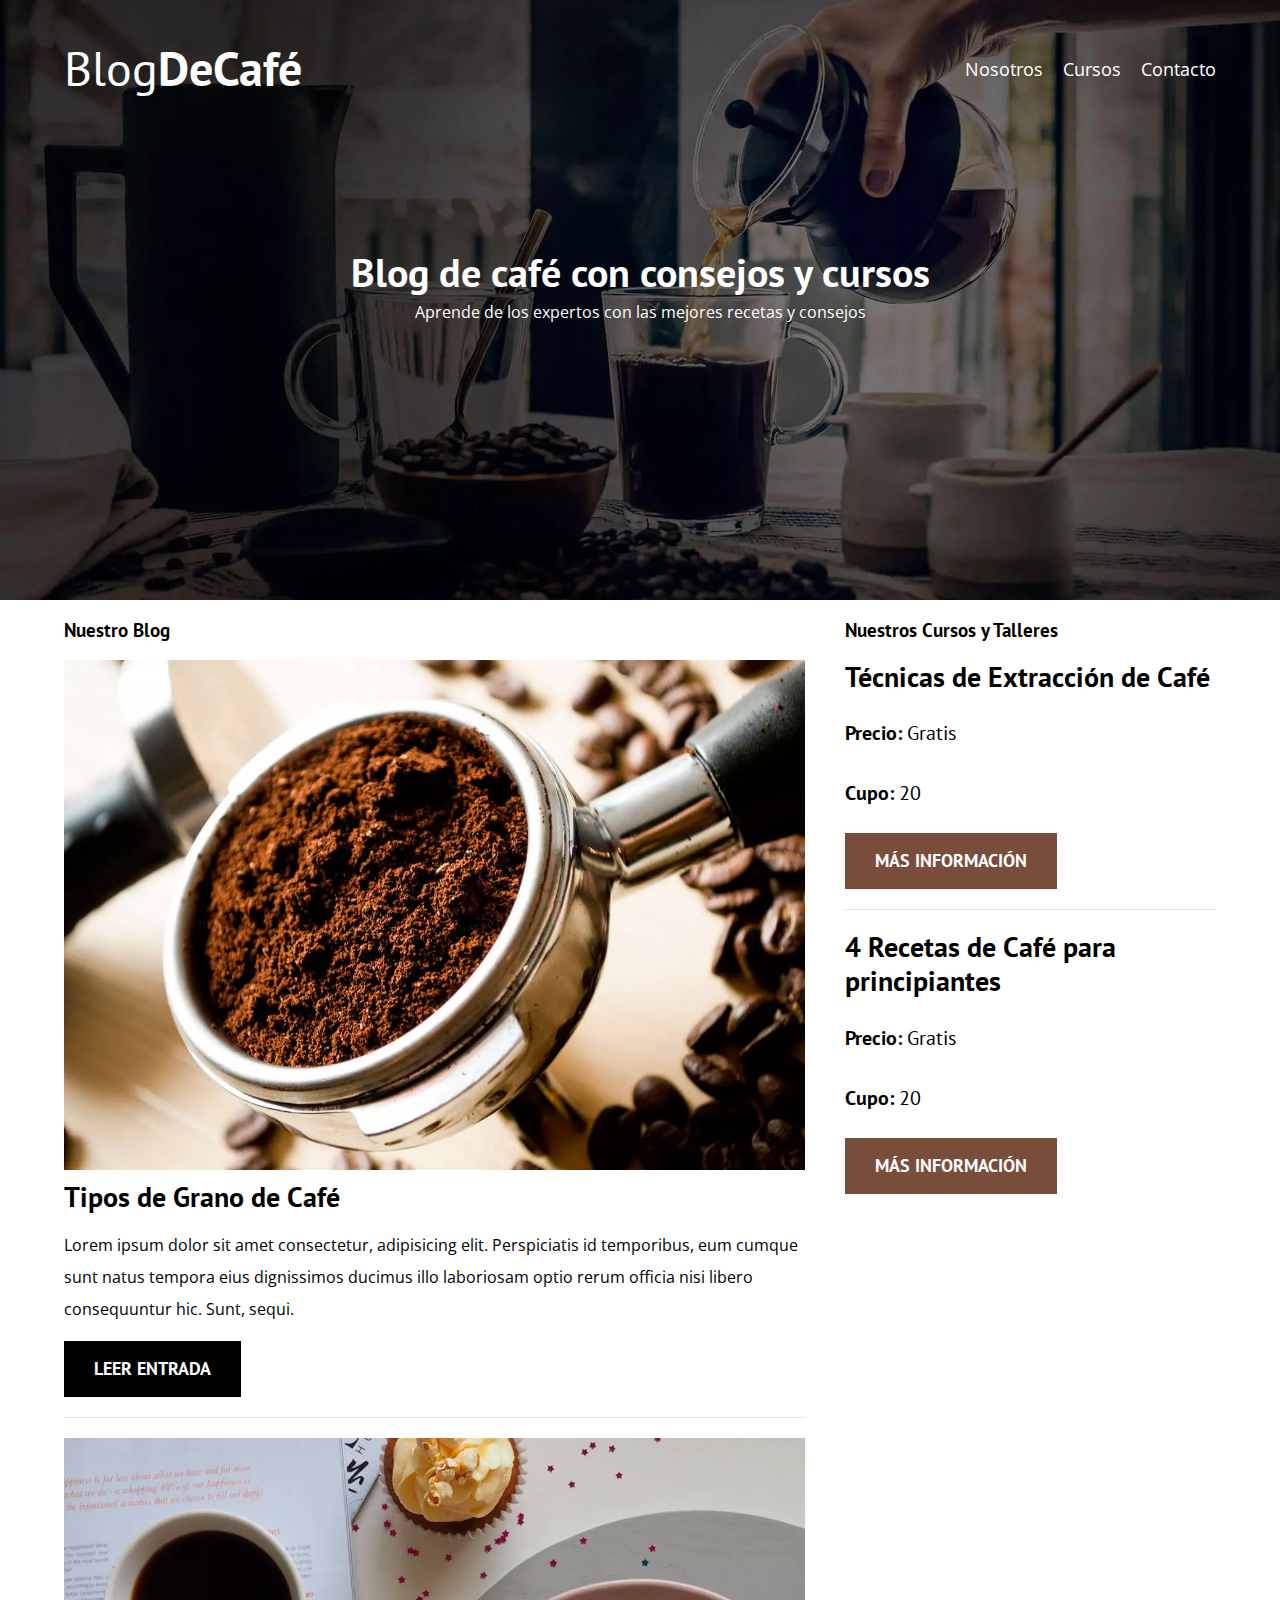
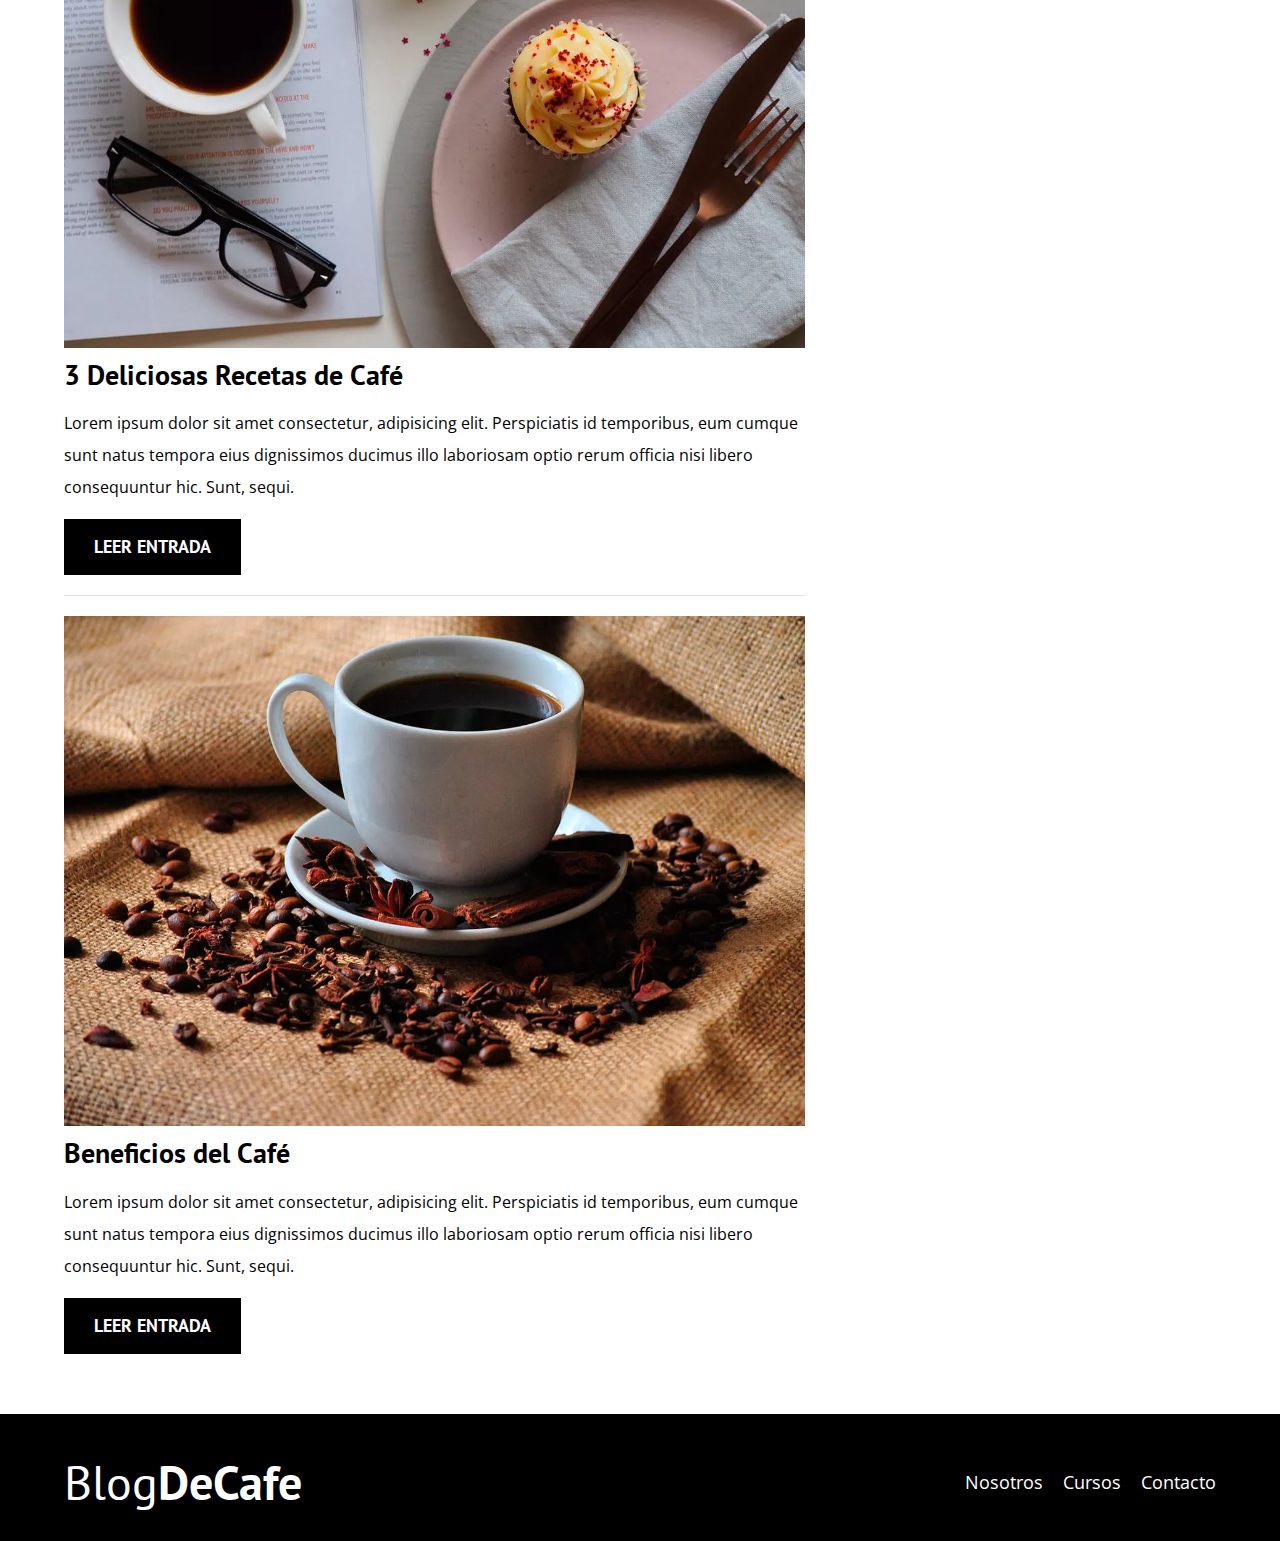
<file: index.html>
<!DOCTYPE html>
<html lang="es">
<head>
    <meta charset="UTF-8">
    <meta http-equiv="X-UA-Compatible" content="IE=edge">
    <meta name="viewport" content="width=device-width, initial-scale=1.0">
    <title>BlogDeCafé</title>
    <meta name="description" content="Página web de blog de café">
    <link rel="stylesheet" href="css/normalize.css">
    <link rel="preconnect" href="https://fonts.gstatic.com">
    <link href="https://fonts.googleapis.com/css2?family=Open+Sans&family=PT+Sans:wght@400;700&display=swap" rel="stylesheet">
    <link rel="stylesheet" href="css/style.css">
</head>

<body>
    <header class="header">
        <div class="contenedor">
            <div class="barra">
                <a class="logo" href="index.html">
                <h1 class="logo__nombre no-margin centrar-texto">Blog<span class="logo__bold">DeCafé</span></h1>
                </a>

                <nav class="navegacion">
                    <a href="nosotros.html" class="navegacion__enlace">Nosotros</a>
                    <a href="cursos.html" class="navegacion__enlace">Cursos</a>
                    <a href="contacto.html" class="navegacion__enlace">Contacto</a>
                </nav>
            </div>
        </div>
        <div class="header__texto">
            <h2 class="no-margin">Blog de café con consejos y cursos</h2>
            <p class="no-margin">Aprende de los expertos con las mejores recetas y consejos</p>
        </div>
    </header>


    <div class="contenedor contenido-principal">
        <main class="blog">
            <h3>Nuestro Blog</h3>
            <article class="entrada">
                <div class="entrada__imagen">
                    <picture>
                        <source loading="lazy" srcset="img/blog1.webp" type="image/webp">
                        <img loading="lazy" src="img/blog1.jpg" alt="imagen blog">
                    </picture>
                </div>
                <div class="entrada__contenido">
                    <h4 class="no-margin">Tipos de Grano de Café</h4>
                    <p>Lorem ipsum dolor sit amet consectetur, adipisicing elit. Perspiciatis id temporibus, eum cumque
                     sunt natus tempora eius dignissimos ducimus illo laboriosam optio rerum officia nisi libero 
                     consequuntur hic. Sunt, sequi.</p>
                    <a href="entrada.html" class="boton boton--primario">Leer Entrada</a>
                </div>
            </article>

            <article class="entrada">
                <div class="entrada__imagen">
                    <picture>
                        <source loading="lazy" srcset="img/blog2.webp" type="image/webp">
                        <img loading="lazy" src="img/blog2.jpg" alt="imagen blog">
                    </picture>
                </div>
                <div class="entrada__contenido">
                    <h4 class="no-margin">3 Deliciosas Recetas de Café</h4>
                    <p>Lorem ipsum dolor sit amet consectetur, adipisicing elit. Perspiciatis id temporibus, eum cumque
                     sunt natus tempora eius dignissimos ducimus illo laboriosam optio rerum officia nisi libero 
                     consequuntur hic. Sunt, sequi.</p>
                    <a href="entrada.html" class="boton boton--primario">Leer Entrada</a>
                </div>
            </article>

            <article class="entrada">
                <div class="entrada__imagen">
                    <picture>
                        <source loading="lazy" srcset="img/blog3.webp" type="image/webp">
                        <img loading="lazy" src="img/blog3.jpg" alt="imagen blog">
                    </picture>
                </div>
                <div class="entrada__contenido">
                    <h4 class="no-margin">Beneficios del Café</h4>
                    <p>Lorem ipsum dolor sit amet consectetur, adipisicing elit. Perspiciatis id temporibus, eum cumque
                     sunt natus tempora eius dignissimos ducimus illo laboriosam optio rerum officia nisi libero 
                     consequuntur hic. Sunt, sequi.</p>
                    <a href="entrada.html" class="boton boton--primario">Leer Entrada</a>
                </div>
            </article>
        </main>

        <aside class="sidebar">
            <h3>Nuestros Cursos y Talleres</h3>
            <ul class="cursos no-padding">
                <li class="widget-curso">
                    <h4 class="no-margin">Técnicas de Extracción de Café</h4>
                    <p class="widget-curso__label">Precio:
                        <span class="widget-curso__info">Gratis</span>
                    </p>
                    <p class="widget-curso__label">Cupo:
                        <span class="widget-curso__info">20</span>
                    </p>
                    <a href="entrada.html" class="boton boton--secundario">Más Información</a>
                </li>
                
                <li class="widget-curso">
                    <h4 class="no-margin">4 Recetas de Café para principiantes</h4>
                    <p class="widget-curso__label">Precio:
                        <span class="widget-curso__info">Gratis</span>
                    </p>
                    <p class="widget-curso__label">Cupo:
                        <span class="widget-curso__info">20</span>
                    </p>
                    <a href="entrada.html" class="boton boton--secundario">Más Información</a></li>
            </ul>
        </aside>
    </div>

<footer class="footer">
    <div class="contenedor">
        <div class="barra">
            <a class="logo" href="index.html">
            <h1 class="logo__nombre no-margin centrar-texto">Blog<span class="logo__bold">DeCafe</span></h1>
            </a>

            <nav class="navegacion">
                <a href="nosotros.html" class="navegacion__enlace">Nosotros</a>
                <a href="cursos.html" class="navegacion__enlace">Cursos</a>
                <a href="contacto.html" class="navegacion__enlace">Contacto</a>
            </nav>
        </div>
    </div>
</footer>

<script src="js/modernizr.js"></script>
</body>
</html>
</file>
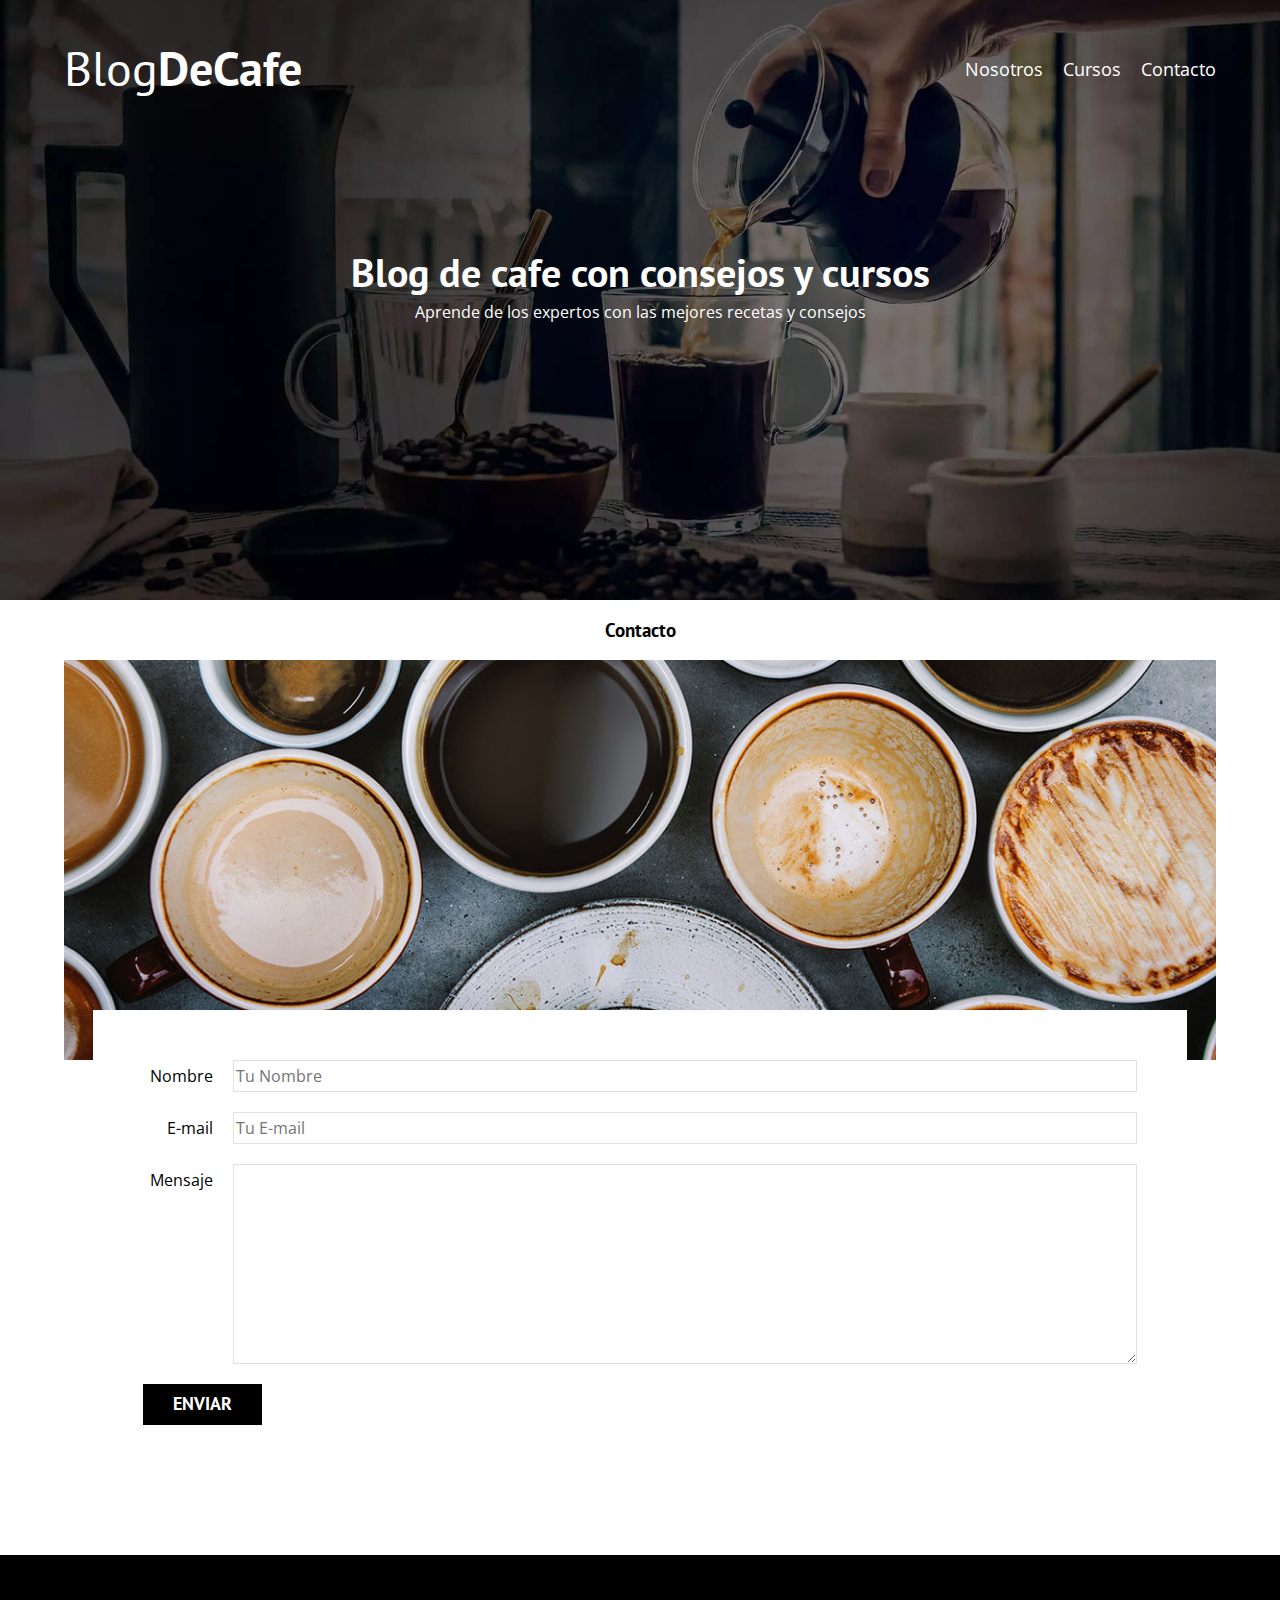
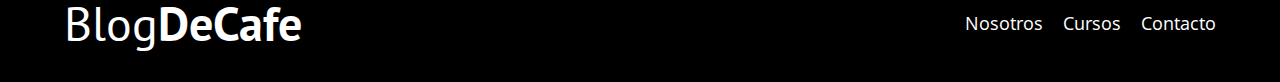
<file: contacto.html>
<!DOCTYPE html>
<html lang="es">
<head>
    <meta charset="UTF-8">
    <meta http-equiv="X-UA-Compatible" content="IE=edge">
    <meta name="viewport" content="width=device-width, initial-scale=1.0">
    <title>BlogDeCafé</title>
    <link rel="stylesheet" href="css/normalize.css">
    <link rel="preconnect" href="https://fonts.gstatic.com">
    <link href="https://fonts.googleapis.com/css2?family=Open+Sans&family=PT+Sans:wght@400;700&display=swap" rel="stylesheet">
    <link rel="stylesheet" href="css/style.css">
</head>

<body>
    <header class="header">
        <div class="contenedor">
            <div class="barra">
                <a class="logo" href="index.html">
                <h1 class="logo__nombre no-margin centrar-texto">Blog<span class="logo__bold">DeCafe</span></h1>
                </a>

                <nav class="navegacion">
                    <a href="nosotros.html" class="navegacion__enlace">Nosotros</a>
                    <a href="cursos.html" class="navegacion__enlace">Cursos</a>
                    <a href="contacto.html" class="navegacion__enlace">Contacto</a>
                </nav>
            </div>
        </div>
        <div class="header__texto">
            <h2 class="no-margin">Blog de cafe con consejos y cursos</h2>
            <p class="no-margin">Aprende de los expertos con las mejores recetas y consejos</p>
        </div>
    </header>


    <main class="contenedor">
        <h3 class="centrar-texto ">Contacto</h3>
        <div class="contacto-bg"></div>

        <form class="formulario">
            <div class="campo">
                <label class="campo__label" for="nombre">Nombre</label>
                <input class="campo__field" type="text" placeholder="Tu Nombre" id="nombre">
            </div>

            <div class="campo">
                <label class="campo__label" for="email">E-mail</label>
                <input class="campo__field" type="email" placeholder="Tu E-mail" id="email">
            </div>

            <div class="campo">
                <label class="campo__label" for="mensaje">Mensaje</label>
                <textarea class="campo__field campo__field--textarea" id="mensaje"></textarea>
            </div>

            <div class="campo">
                <input type="submit" value="Enviar" class="boton boton--primario">
            </div>
            
        </form>
    
  
    </main>

<footer class="footer">
    <div class="contenedor">
        <div class="barra">
            <a class="logo" href="index.html">
            <h1 class="logo__nombre no-margin centrar-texto">Blog<span class="logo__bold">DeCafe</span></h1>
            </a>

            <nav class="navegacion">
                <a href="nosotros.html" class="navegacion__enlace">Nosotros</a>
                <a href="cursos.html" class="navegacion__enlace">Cursos</a>
                <a href="contacto.html" class="navegacion__enlace">Contacto</a>
            </nav>
        </div>
    </div>
</footer>

<script src="js/modernizr.js"></script>
</body>
</html>
</file>
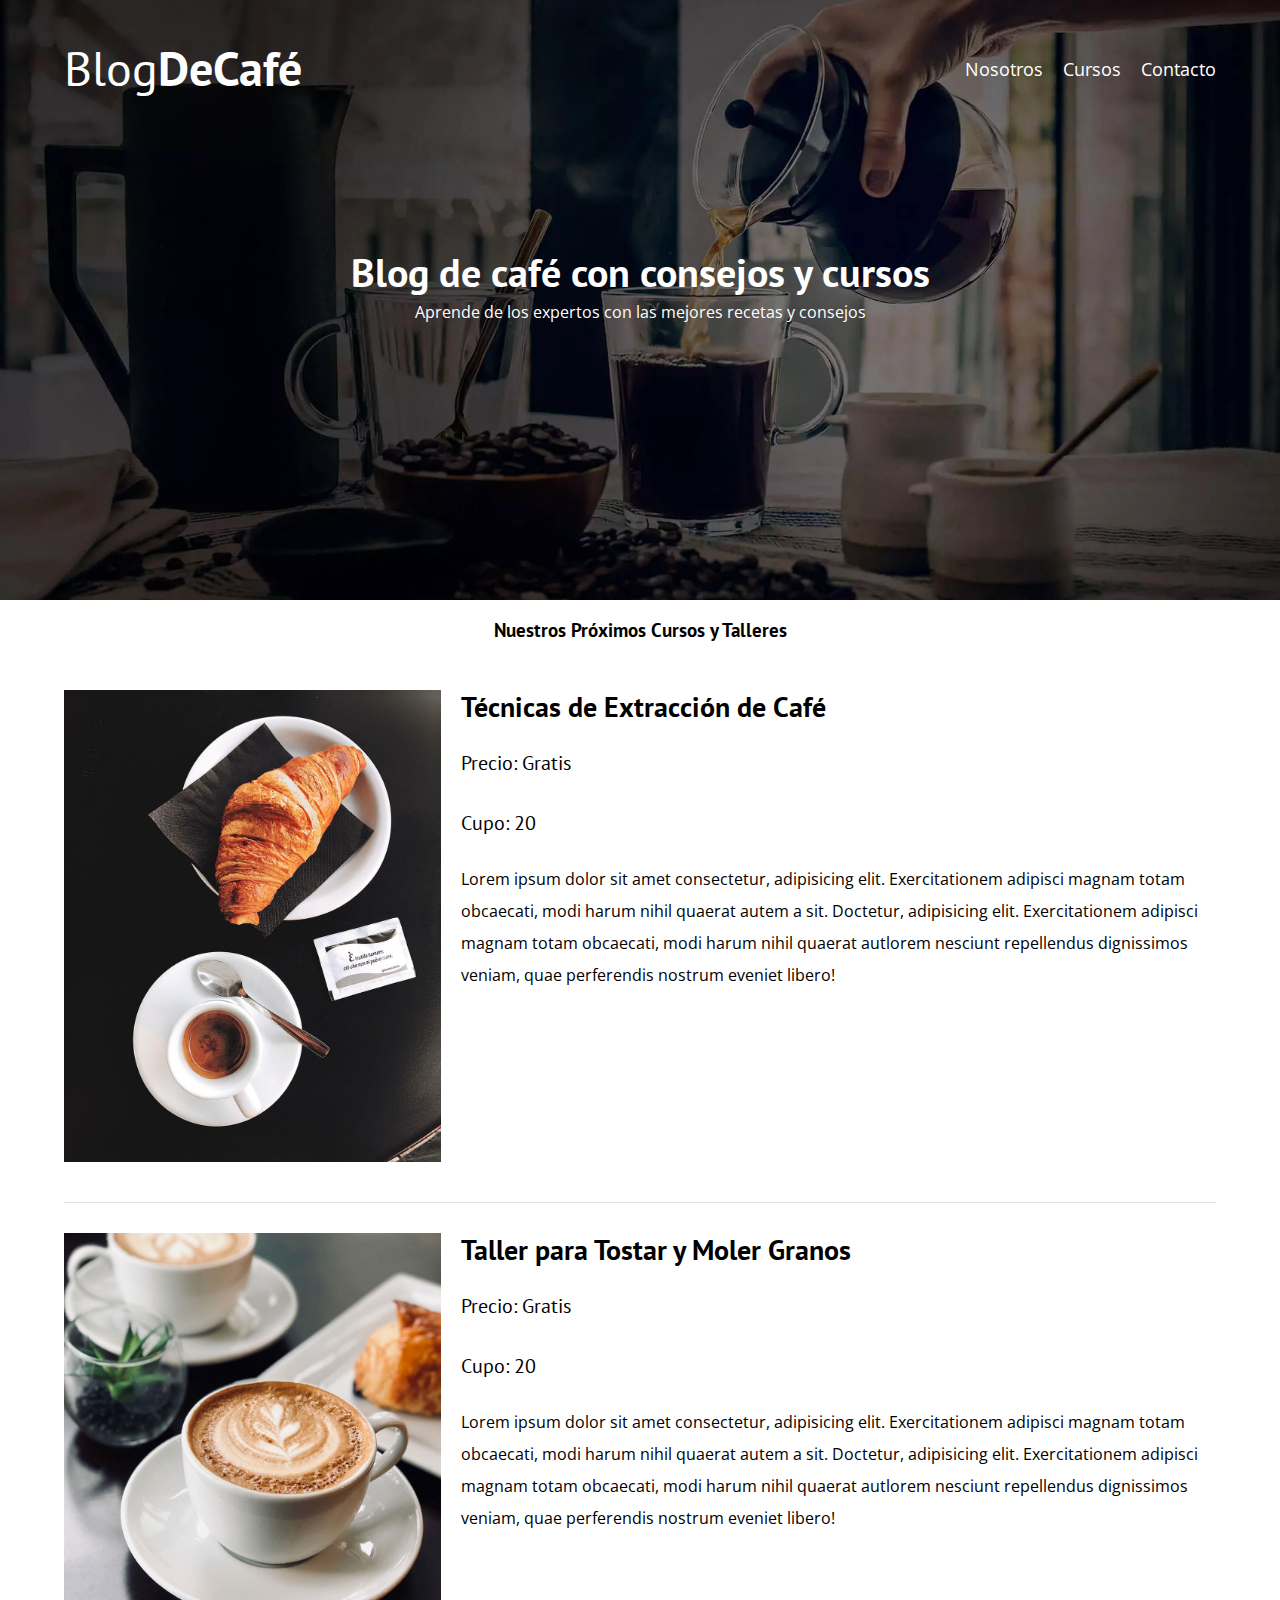
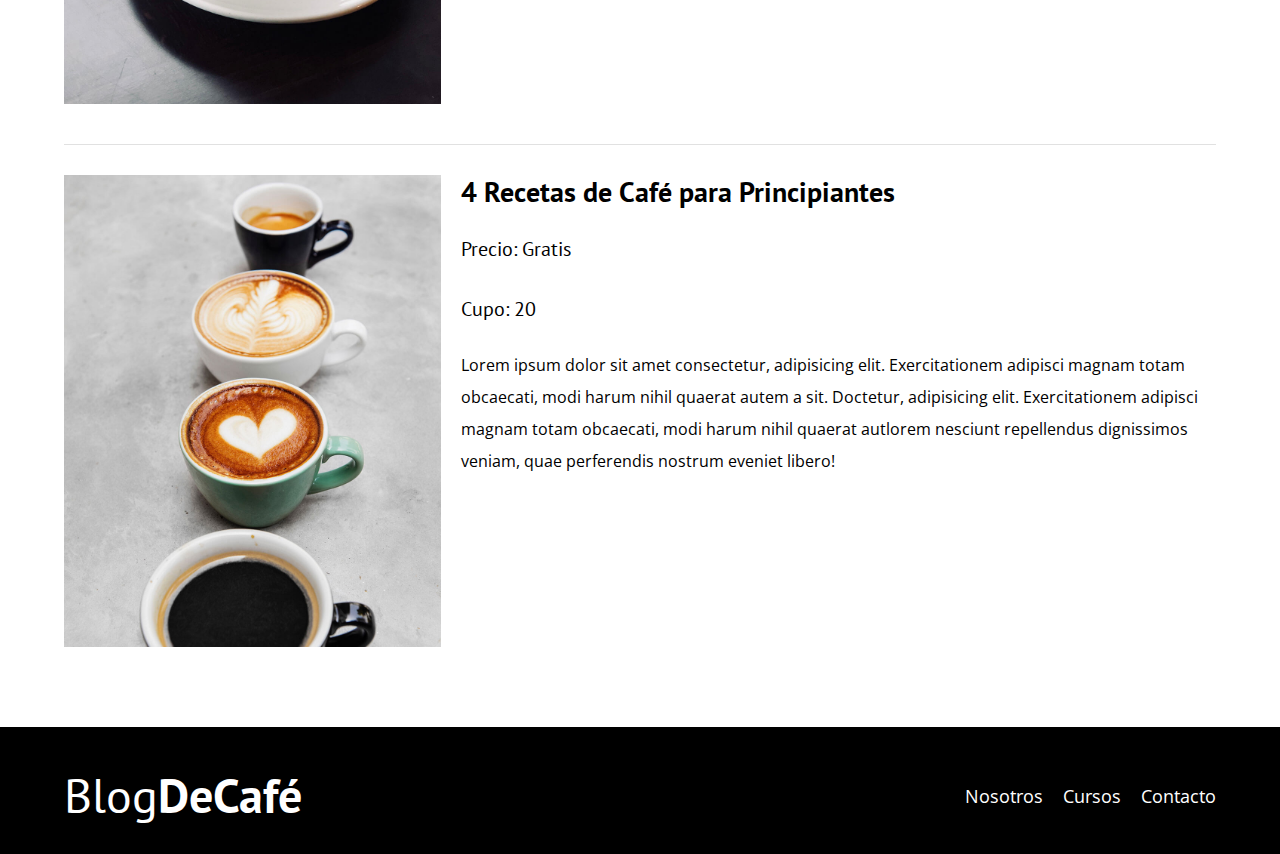
<file: cursos.html>
<!DOCTYPE html>
<html lang="es">
<head>
    <meta charset="UTF-8">
    <meta http-equiv="X-UA-Compatible" content="IE=edge">
    <meta name="viewport" content="width=device-width, initial-scale=1.0">
    <title>BlogDeCafe</title>
    <link rel="stylesheet" href="css/normalize.css">
    <link rel="preconnect" href="https://fonts.gstatic.com">
    <link href="https://fonts.googleapis.com/css2?family=Open+Sans&family=PT+Sans:wght@400;700&display=swap" rel="stylesheet">
    <link rel="stylesheet" href="css/style.css">
</head>
<body>
    <header class="header">
        <div class="contenedor">
            <div class="barra">
                <a class="logo" href="index.html">
                <h1 class="logo__nombre no-margin centrar-texto">Blog<span class="logo__bold">DeCafé</span></h1>
                </a>

                <nav class="navegacion">
                    <a href="nosotros.html" class="navegacion__enlace">Nosotros</a>
                    <a href="cursos.html" class="navegacion__enlace">Cursos</a>
                    <a href="contacto.html" class="navegacion__enlace">Contacto</a>
                </nav>
            </div>
        </div>
        <div class="header__texto">
            <h2 class="no-margin">Blog de café con consejos y cursos</h2>
            <p class="no-margin">Aprende de los expertos con las mejores recetas y consejos</p>
        </div>
    </header>


    <main class="contenedor">
        <h3 class="centrar-texto">Nuestros Próximos Cursos y Talleres</h3>
  
        <div class="curso">
            <div class="curso__imagen">
                <img src="img/curso1.jpg" alt="imagen del curso">
            </div>

        <div class="curso__informacion">
            <h4 class="no-margin">Técnicas de Extracción de Café</h4>
            <p class="curso__label">Precio:
                <span class="curso__info">Gratis</span>
            </p>
            <p class="curso__label">Cupo:
                <span class="curso__info">20</span>
            </p>
            <p class="curso__descripcion">
                Lorem ipsum dolor sit amet consectetur, adipisicing elit. Exercitationem adipisci magnam totam 
                obcaecati, modi harum nihil quaerat autem a sit. Doctetur, adipisicing elit. Exercitationem adipisci magnam totam 
                obcaecati, modi harum nihil quaerat autlorem nesciunt repellendus dignissimos veniam, 
                quae perferendis nostrum eveniet libero!
            </p>
        </div>
        </div> <!--curso-->

        <div class="curso">
            <div class="curso__imagen">
                <img src="img/curso2.jpg" alt="imagen del curso">
            </div>
        <div class="curso__informacion">
            <h4 class="no-margin">Taller para Tostar y Moler Granos</h4>
            <p class="curso__label">Precio:
                <span class="widget-curso__info">Gratis</span>
            </p>
            <p class="curso__label">Cupo:
                <span class="curso__info">20</span>
            </p>
            <p class="curso__descripcion">
                Lorem ipsum dolor sit amet consectetur, adipisicing elit. Exercitationem adipisci magnam totam 
                obcaecati, modi harum nihil quaerat autem a sit. Doctetur, adipisicing elit. Exercitationem adipisci magnam totam 
                obcaecati, modi harum nihil quaerat autlorem nesciunt repellendus dignissimos veniam, 
                quae perferendis nostrum eveniet libero!
            </p>
        </div> 
        </div> <!--curso-->

        <div class="curso">
            <div class="curso__imagen">
                <img src="img/curso3.jpg" alt="imagen del curso">
            </div>
        <div class="curso__informacion">
            <h4 class="no-margin">4 Recetas de Café para Principiantes</h4>
            <p class="curso__label">Precio:
                <span class="widget-curso__info">Gratis</span>
            </p>
            <p class="curso__label">Cupo:
                <span class="curso__info">20</span>
            </p>
            <p class="curso__descripcion">
                Lorem ipsum dolor sit amet consectetur, adipisicing elit. Exercitationem adipisci magnam totam 
                obcaecati, modi harum nihil quaerat autem a sit. Doctetur, adipisicing elit. Exercitationem adipisci magnam totam 
                obcaecati, modi harum nihil quaerat autlorem nesciunt repellendus dignissimos veniam, 
                quae perferendis nostrum eveniet libero!
            </p>
        </div> <!--curso__informacion-->
        </div> <!--curso-->

    </main>

<footer class="footer">
    <div class="contenedor">
        <div class="barra">
            <a class="logo" href="index.html">
            <h1 class="logo__nombre no-margin centrar-texto">Blog<span class="logo__bold">DeCafé</span></h1>
            </a>

            <nav class="navegacion">
                <a href="nosotros.html" class="navegacion__enlace">Nosotros</a>
                <a href="cursos.html" class="navegacion__enlace">Cursos</a>
                <a href="contacto.html" class="navegacion__enlace">Contacto</a>
            </nav>
        </div>
    </div>
</footer>

<script src="js/modernizr.js"></script>
</body>
</html>
</file>
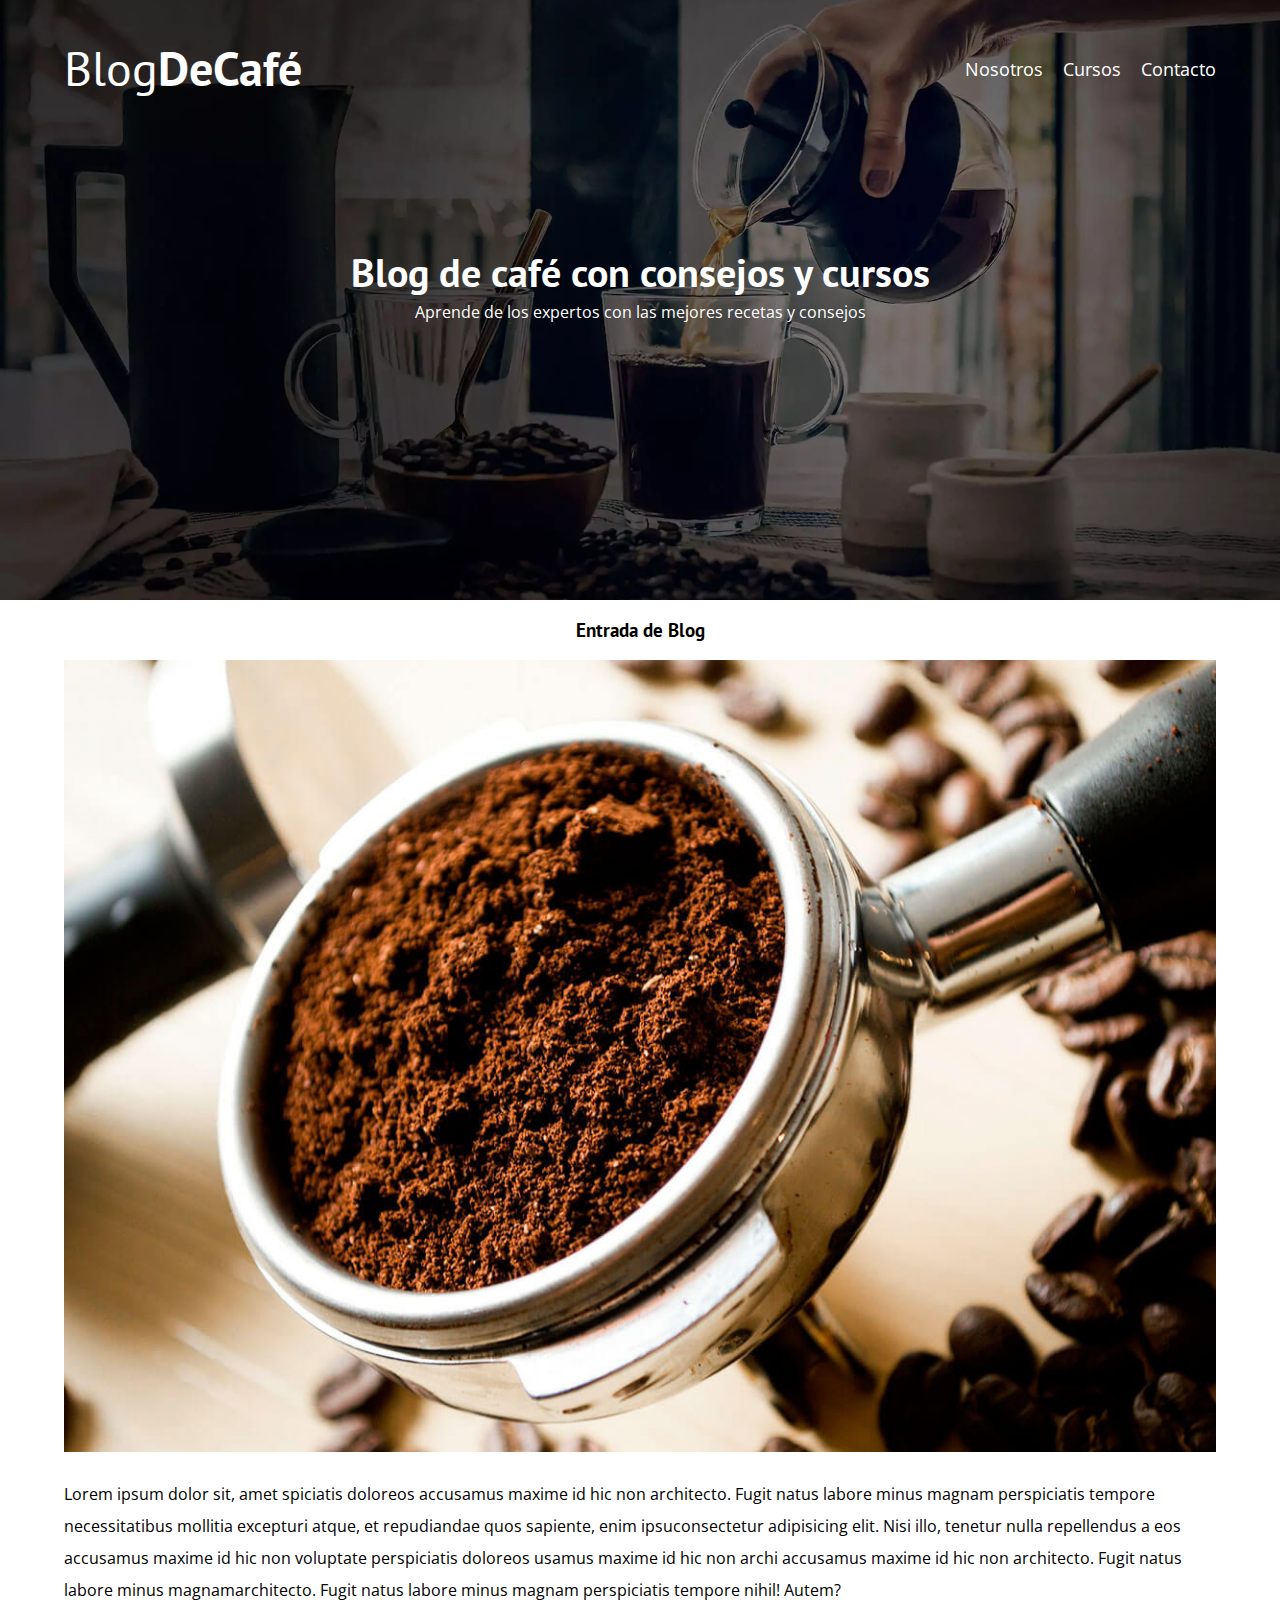
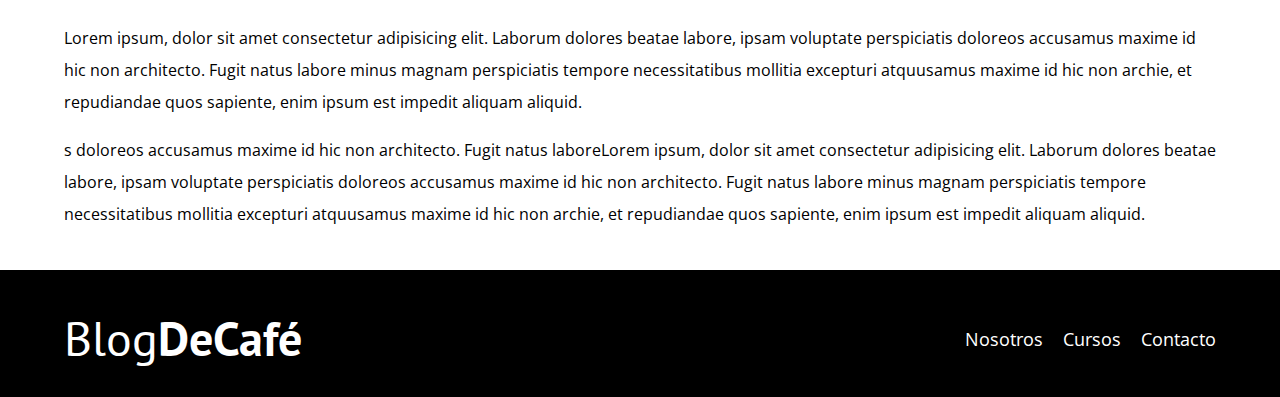
<file: entrada.html>
<!DOCTYPE html>
<html lang="es">
<head>
    <meta charset="UTF-8">
    <meta http-equiv="X-UA-Compatible" content="IE=edge">
    <meta name="viewport" content="width=device-width, initial-scale=1.0">
    <title>BlogDeCafe</title>
    <link rel="stylesheet" href="css/normalize.css">
    <link rel="preconnect" href="https://fonts.gstatic.com">
    <link href="https://fonts.googleapis.com/css2?family=Open+Sans&family=PT+Sans:wght@400;700&display=swap" rel="stylesheet">
    <link rel="stylesheet" href="css/style.css">
</head>
<body>
    <header class="header">
        <div class="contenedor">
            <div class="barra">
                <a class="logo" href="index.html">
                <h1 class="logo__nombre no-margin centrar-texto">Blog<span class="logo__bold">DeCafé</span></h1>
                </a>

                <nav class="navegacion">
                    <a href="nosotros.html" class="navegacion__enlace">Nosotros</a>
                    <a href="cursos.html" class="navegacion__enlace">Cursos</a>
                    <a href="contacto.html" class="navegacion__enlace">Contacto</a>
                </nav>
            </div>
        </div>
        <div class="header__texto">
            <h2 class="no-margin">Blog de café con consejos y cursos</h2>
            <p class="no-margin">Aprende de los expertos con las mejores recetas y consejos</p>
        </div>
    </header>
   
    <main class="contenedor">
        <h3 class="centrar-texto">Entrada de Blog</h3>

        <img src="img/blog1.jpg" alt="imagen blog">

        
        <p>Lorem ipsum dolor sit, amet spiciatis doloreos accusamus maxime id hic non architecto. Fugit natus labore
            minus magnam perspiciatis tempore  necessitatibus mollitia excepturi atque, et repudiandae quos 
            sapiente, enim ipsuconsectetur adipisicing elit. Nisi illo, tenetur nulla repellendus a 
            eos accusamus maxime id hic non voluptate perspiciatis doloreos usamus maxime id hic non archi accusamus maxime id hic non architecto. 
            Fugit natus labore minus magnamarchitecto. Fugit natus labore minus magnam perspiciatis tempore nihil! 
            Autem?</p>
        <p>Lorem ipsum, dolor sit amet consectetur adipisicing elit. Laborum dolores beatae labore, ipsam 
            voluptate perspiciatis doloreos accusamus maxime id hic non architecto. Fugit natus labore minus magnam
             perspiciatis tempore  necessitatibus mollitia excepturi atquusamus maxime id hic non archie, et repudiandae quos 
            sapiente, enim ipsum est impedit aliquam aliquid.</p>

        <p>s doloreos accusamus maxime id hic non architecto. Fugit natus laboreLorem ipsum, dolor sit amet consectetur adipisicing elit. Laborum dolores beatae labore, ipsam 
            voluptate perspiciatis doloreos accusamus maxime id hic non architecto. Fugit natus labore minus magnam
            perspiciatis tempore  necessitatibus mollitia excepturi atquusamus maxime id hic non archie, et repudiandae quos 
           sapiente, enim ipsum est impedit aliquam aliquid.</p>     
    </main>

    <footer class="footer">
        <div class="contenedor">
            <div class="barra">
                <a class="logo" href="index.html">
                <h1 class="logo__nombre no-margin centrar-texto">Blog<span class="logo__bold">DeCafé</span></h1>
                </a>
    
                <nav class="navegacion">
                    <a href="nosotros.html" class="navegacion__enlace">Nosotros</a>
                    <a href="cursos.html" class="navegacion__enlace">Cursos</a>
                    <a href="contacto.html" class="navegacion__enlace">Contacto</a>
                </nav>
            </div>
        </div>
    </footer>

<script src="js/modernizr.js"></script>
</body>
</html>
</file>
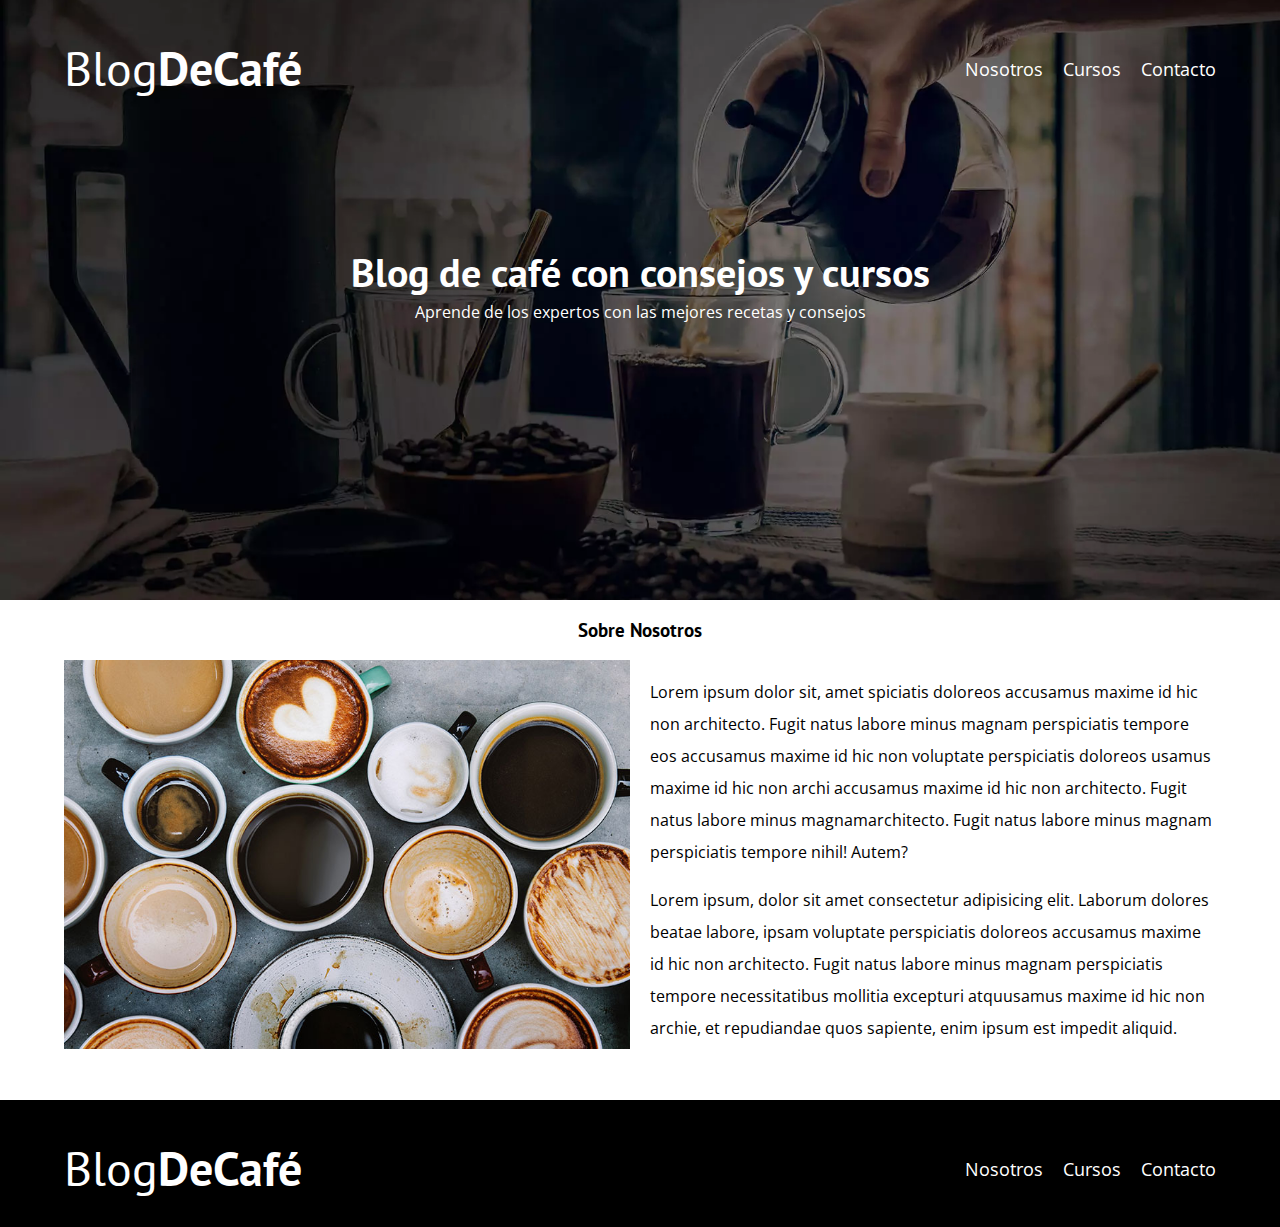
<file: nosotros.html>
<!DOCTYPE html>
<html lang="es">
<head>
    <meta charset="UTF-8">
    <meta http-equiv="X-UA-Compatible" content="IE=edge">
    <meta name="viewport" content="width=device-width, initial-scale=1.0">
    <title>BlogDeCafe</title>
    <link rel="stylesheet" href="css/normalize.css">
    <link rel="preconnect" href="https://fonts.gstatic.com">
    <link href="https://fonts.googleapis.com/css2?family=Open+Sans&family=PT+Sans:wght@400;700&display=swap" rel="stylesheet">
    <link rel="stylesheet" href="css/style.css">
</head>
<body>
    <header class="header">
        <div class="contenedor">
            <div class="barra">
                <a class="logo" href="index.html">
                <h1 class="logo__nombre no-margin centrar-texto">Blog<span class="logo__bold">DeCafé</span></h1>
                </a>

                <nav class="navegacion">
                    <a href="nosotros.html" class="navegacion__enlace">Nosotros</a>
                    <a href="cursos.html" class="navegacion__enlace">Cursos</a>
                    <a href="contacto.html" class="navegacion__enlace">Contacto</a>
                </nav>
            </div>
        </div>
        <div class="header__texto">
            <h2 class="no-margin">Blog de café con consejos y cursos</h2>
            <p class="no-margin">Aprende de los expertos con las mejores recetas y consejos</p>
        </div>
    </header>


    <main class="contenedor">
        <h3 class="centrar-texto titulo3">Sobre Nosotros</h3>

        <div class="sobre-nosotros">
            <div class="sobre-nosotros__imagen">
                <img src="img/nosotros.jpg" alt="imagen nosotros">
            </div> 
            <div class="sobre-nosotros__texto">
                <p>Lorem ipsum dolor sit, amet spiciatis doloreos accusamus maxime id hic non   architecto. Fugit natus labore
                minus magnam perspiciatis tempore eos accusamus maxime id hic non voluptate perspiciatis doloreos usamus maxime id hic non archi accusamus maxime id hic non architecto. Fugit natus labore minus magnamarchitecto. Fugit natus labore minus magnam perspiciatis tempore nihil! 
                Autem?</p>
                <p>Lorem ipsum, dolor sit amet consectetur adipisicing elit. Laborum dolores beatae labore, ipsam voluptate perspiciatis doloreos accusamus maxime id hic non architecto. Fugit natus labore minus magnam
                perspiciatis tempore  necessitatibus mollitia excepturi atquusamus maxime id hic non archie, et repudiandae quos sapiente, enim ipsum est impedit aliquid.</p>
            </div>
        </div>
    </main>

<footer class="footer">
    <div class="contenedor">
        <div class="barra">
            <a class="logo" href="index.html">
            <h1 class="logo__nombre no-margin centrar-texto">Blog<span class="logo__bold">DeCafé</span></h1>
            </a>

            <nav class="navegacion">
                <a href="nosotros.html" class="navegacion__enlace">Nosotros</a>
                <a href="cursos.html" class="navegacion__enlace">Cursos</a>
                <a href="contacto.html" class="navegacion__enlace">Contacto</a>
            </nav>
        </div>
    </div>
</footer>

<script src="js/modernizr.js"></script>
</body>
</html>
</file>
<file: css/style.css>
:root{
    --fuenteHeading: 'PT Sans', sans-serif;
    --fuenteParrafos:'Open Sans', sans-serif;

    --primario:#784d3c;
    --gris:#e1e1e1;
    --blanco:#ffffff;
    --negro:#000000;
}
html{
    box-sizing: border-box;
    font-size:62.5%;
}
*, *:before, *:after{
    box-sizing:inherit;
}
body{
    font-family: var(--fuenteParrafos);
    font-size:1.6rem;
    line-height:2;
}
/*globales*/
.contenedor{
    /* max-width: 120rem;
    width:90%;   es lo mismo  */
    width:min(90%,120rem);
    margin:0 auto;
}
a{
    text-decoration:none;
}
h1, h2, h3,h4{
    font-family: var(--fuenteHeading);
    line-height: 1.2;
}
h1{
    font-size:4.8rem;
}
h2{
    font-size:4rem;
}
h3{
    font-size:3.2;
}
h4{
    font-size:2.8rem;
}
img{
    max-width: 100%;
}

/*utilidades*/
.no-margin{
    margin:0;
}
.no-padding{
    padding:0;
}
.centrar-texto{
    text-align:center;
}

.webp .header{
    background-image:url(../img/banner.webp);
}
.no-webp .header{
    background-image:url(../img/banner.jpg);
}
.header{
   
    height:60rem;
    background-size: cover;
    background-repeat: no-repeat;
    background-position:center center;
}

.header__texto{
    text-align:center;
    color:var(--blanco);
    margin-top:5rem;
}
@media (min-width: 768px) {
    .header__texto{
        margin-top:15rem;
    }
}

.barra{
    padding-top: 4rem;
}

@media (min-width: 768px) {
    .barra{
        display:flex;
        justify-content:space-between;
        align-items: center;
    }
}

.logo{
    color:var(--blanco);
}
.logo__nombre{
    font-weight: normal;
}
.logo__bold{
    font-weight: bold;
}

@media (min-width: 768px) {
    .navegacion{
        display:flex;
        gap:2rem;
    }
}

.navegacion__enlace{
    display:block;
    text-align:center;
    font-size:1.8rem;
    color:var(--blanco);
}

@media (min-width: 768px) {
    .contenido-principal{
        display:grid;
        grid-template-columns: 2fr 1fr;
        column-gap:4rem;
    }
}

.entrada{
    border-bottom: 1px solid var(--gris);
    margin-bottom:2rem;
}

.entrada:last-of-type{
    border:none;
    margin-bottom:0;
}

.boton{
    display:block;
    font-family:var(--fuenteHeading);
    color:var(--blanco);
    text-align:center;
    padding:1rem 3rem;
    font-size:1.8rem;
    text-transform: uppercase;
    font-weight: 700;
    margin-bottom:2rem;
    border:none;
}
@media (min-width: 768px) {
    .boton{
        display:inline-block;
    }    
}

.boton:hover{
    cursor:pointer;
}

.boton--primario{
    background-color:var(--negro);
}

.boton--secundario{
    background-color:var(--primario);
}

.cursos{
    list-style: none;
}
.widget-curso{
    border-bottom:1px solid var(--gris);
    margin-bottom:2rem;
}

.widget-curso:last-of-type{
    border:none;
    margin-bottom:0;
}

.widget-curso__label,
.curso__label{
    font-family:var(--fuenteHeading);
    font-weight:bold;
}

.widget-curso__info,
.curso__label{
    font-weight: normal;
}

.widget-curso__label,
.widget-curso__info,
.curso__label,
.curso__info{
    font-size:2rem;
}

.footer{
    background-color:var(--negro);
    padding-bottom:3rem;
    margin-top:4rem;
}

/*----------sobre nosotros-------------*/

@media (min-width: 768px) {
    .sobre-nosotros{
        display: grid;
        grid-template-columns: repeat(2,1fr);
        column-gap: 2rem;
    }
}


/*-----------------cursos---------------*/

.curso{
    padding:3rem 0;
    border-bottom:1px solid var(--gris);
}

@media (min-width: 768px) {
    .curso{
        display:grid;
        grid-template-columns: 1fr 2fr;
        column-gap:2rem;
    }
}

.curso:last-of-type{
    border:none;
}

/*---------------contacto-------------*/
.contacto-bg{
background-image: url(../img/contacto.jpg);
height: 40rem;
background-size: cover;
background-repeat: no-repeat;
}


/*formulario*/
.formulario{
    background-color: var(--blanco);
    margin:-5rem auto 0 auto;
    width:95%;
    padding:5rem;
}

.campo{
    display:flex;
    margin-bottom:2rem;
}

.campo__label{
    flex:0 0 9rem;
    text-align: right;
    padding-right: 2rem;
}

.campo__field{
    flex:1;
    border: 1px solid var(--gris);
}

.campo__field--textarea{
 height: 20rem;
}
</file>
